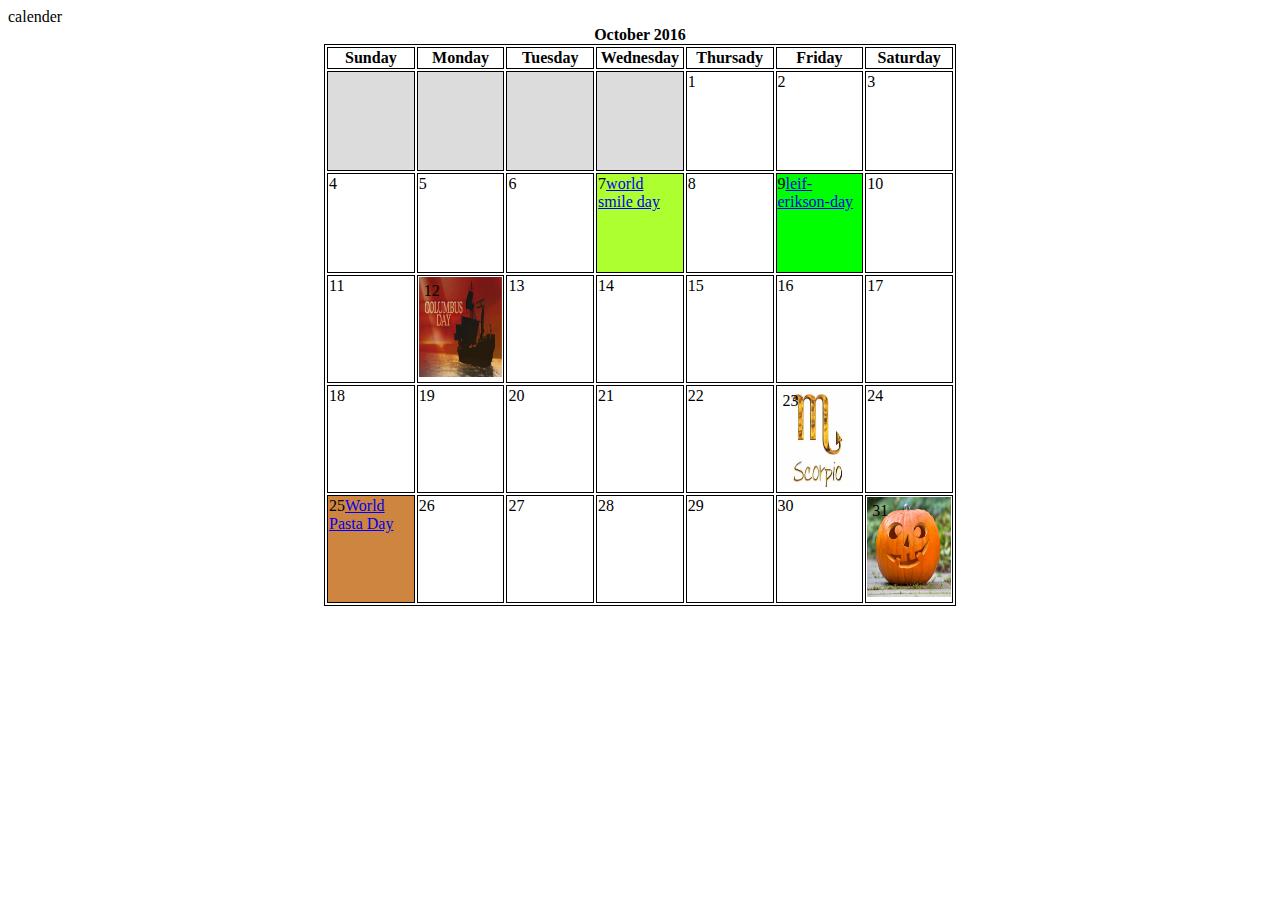
<file: index.html>
<!DOCTYPE html>
<html>

<head>
    <tittle>calender</title>
        <meta charset="utf-8" />
        <style>
            table,
            th,
            td {
                table-layout: fixed;
                border: 1px solid black;
            }
            
            td {
                vertical-align: top;
                text-align: left;
            }
            
            .container {
                position: relative;
                text-align: center;
                color: black;
            }
            
            .top-left {
                position: absolute;
                top: 6px;
                left: 6px;
            }
        </style>
</head>

<body>
    <table style="width: 50%" align="center" ;>
        <caption><b>October 2016</b>
        </caption>


        <tr>
            <th>Sunday</th>
            <th>Monday</th>
            <th>Tuesday</th>
            <th>Wednesday</th>
            <th>Thursady</th>
            <th>Friday</th>
            <th>Saturday</th>
        </tr>

        <tr style="height:100px">
            <td bgcolor="gainsboro "></td>
            <td bgcolor="gainsboro "></td>
            <td bgcolor="gainsboro "></td>
            <td bgcolor="gainsboro "></td>
            <td>1</td>
            <td>2</td>
            <td>3</td>
        </tr>

        <tr style="height:100px">
            <td>4</td>
            <td>5</td>
            <td>6</td>
            <td bgcolor="greenyellow ">7<a href="https://www.worldsmileday.com/">world smile day</a></td>
            <td>8</td>
            <td bgcolor="lime ">9<a href="https://www.timeanddate.com/holidays/us/leif-erikson-day">leif-erikson-day</a></td>
            <td>10</td>
        </tr>

        <tr style="height:100px">
            <td>11</td>
            <td class="container"><img src="images/Happy-Columbus-Day-Greeting-Card.jpg" alt="thanksgiving" width="100%" height="100px"><span class="top-left">12</span></td>
            <td>13</td>
            <td>14</td>
            <td>15</td>
            <td>16</td>
            <td>17</td>
        </tr>

        <tr style="height:100px">
            <td>18</td>
            <td>19</td>
            <td>20</td>
            <td>21</td>
            <td>22</td>
            <td class="container"><img src="images/m.jpg" alt="M scorpio" width="100%" height="100px">
                <span class="top-left">23</span></td>

            <td>24</td>
        </tr>

        <tr style="height:100px">
            <td bgcolor="peru ">25<a href="https://www.daysoftheyear.com/days/world-pasta-day/" alt="worldpastaday">World Pasta Day</a>
            </td>
            <td>26</td>
            <td>27</td>
            <td>28</td>
            <td>29</td>
            <td>30</td>
            <td class="container"><img src="images/pumpkin.jpeg " alt="halloween pumpkin" width="100%" height="100px">
                <div class="top-left">31</div>
            </td>

        </tr>



    </table>
</body>

</html>
</file>
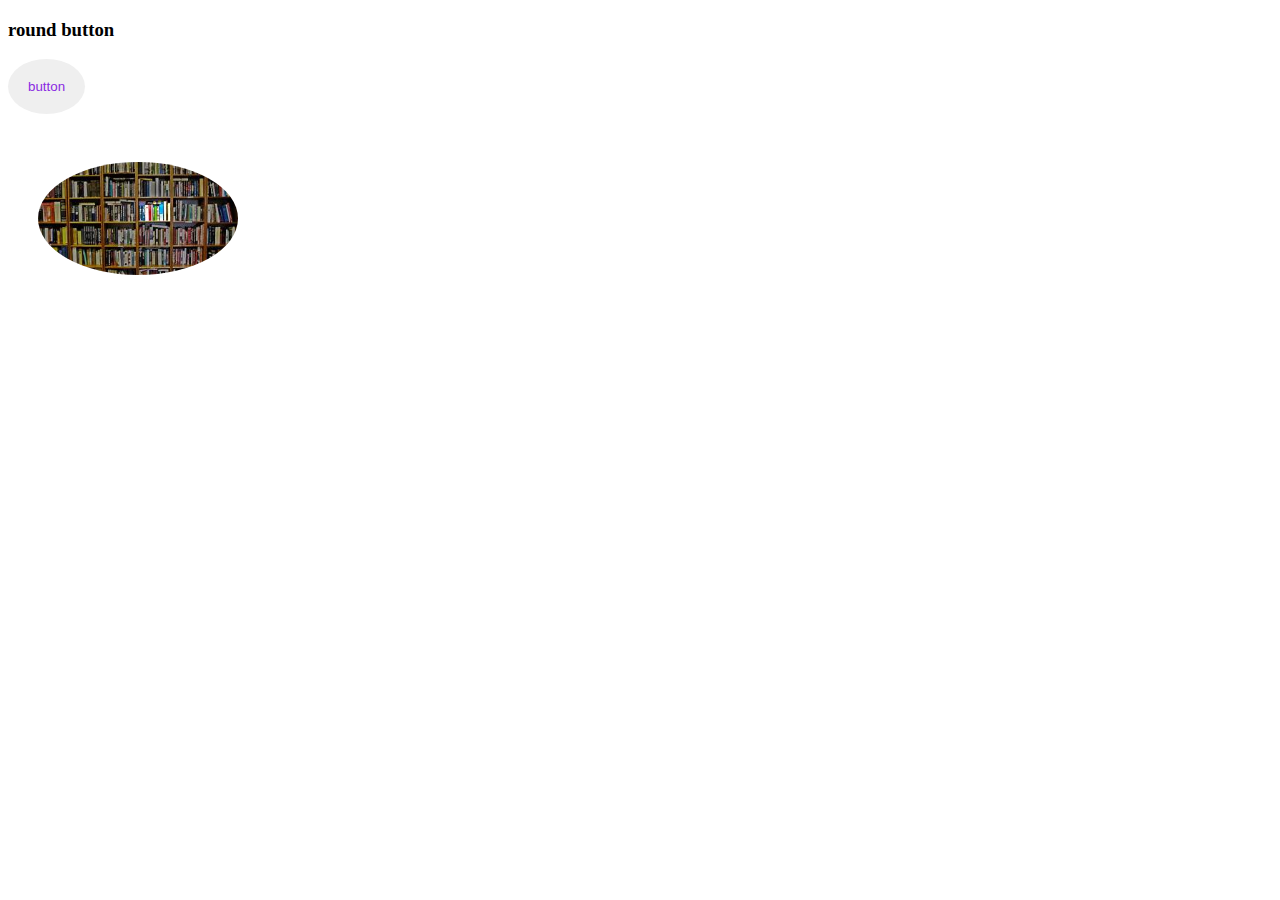
<file: round button.html>
<!doctype html>
<html>

<head>
    <meta charset="utf-8" />


</head>

<body>
    <h3>round button</h3>
    <button style="border-radius: 50%; color:blueviolet; padding:20px; border: none;">button</button>
    </br>
    </br>
    <img src="images/library.jpg" alt="library" style="border-radius:50%; width:200px; padding:30px;" />
</body>

</html>
</file>
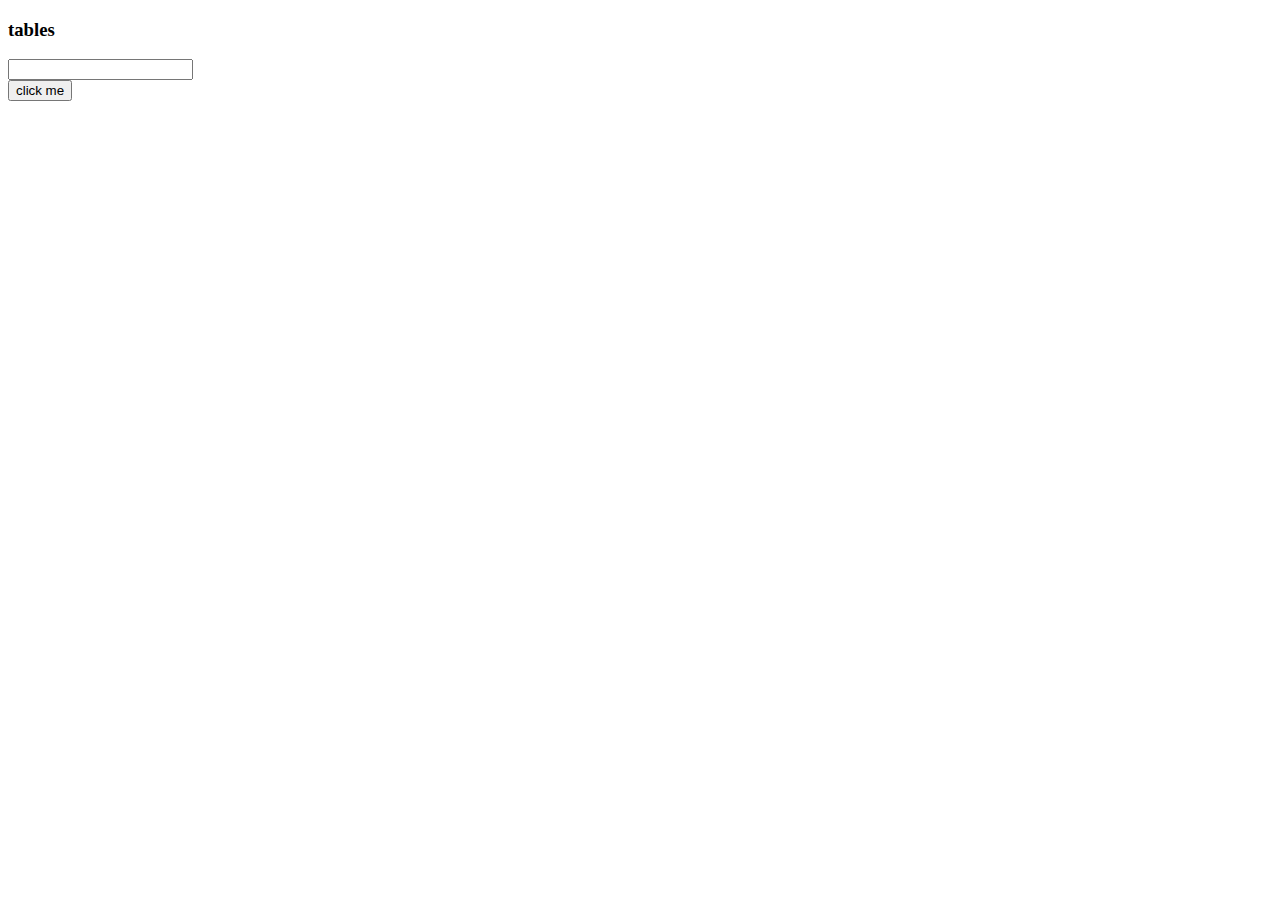
<file: tables.html>
<!doctype html>
<html>

<head>
    <title>table</title>
</head>

<body>
    <h3>tables</h3>
    <form>
        <input id="val" type="text">
    </form>
    <button type="button" onclick="tab()">click me</button>
    <p id="ss"></p>
    <script>
        function tab() {
            var x = document.getElementById("val").value;
            var i;
            var z = "";
            for (i = 1; i <= 10; i++) {

                z += x + "*" + i + "=" + (x * i) + "<br>";

                document.getElementById("ss").innerHTML = z

            }
        }
    </script>

</body>

</html>
</file>
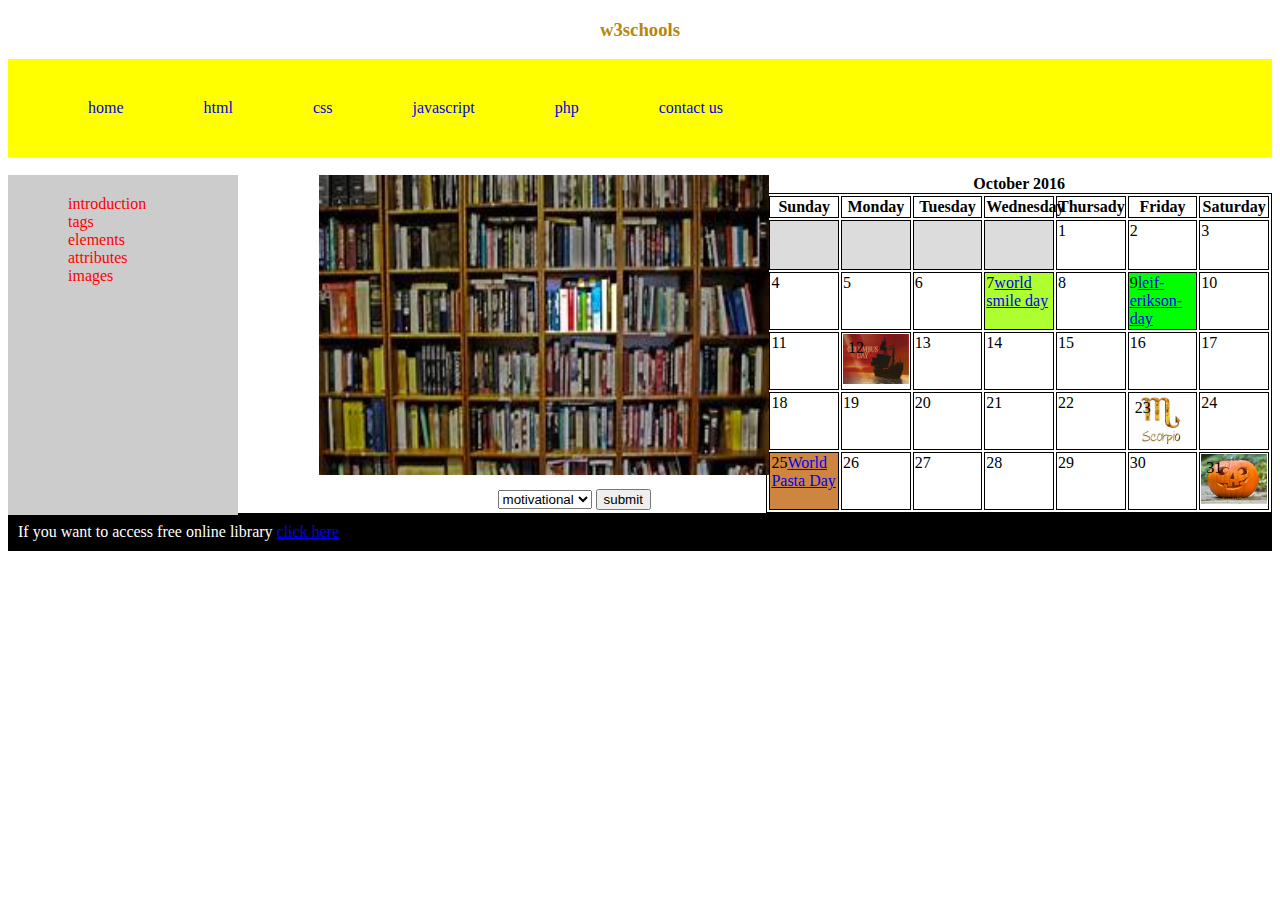
<file: toptoolbar.html>
<!doctype html>
<html lang-us>

<head>
    <meta charset="utf-8" />
    <title>navigationbar
    </title>
    <style>
        .ul {
            list-style-type: none;
            margin: 0;
            overflow: hidden;
            background-color: yellow;
        }
        
        .li {
            padding: 20px;
            float: left;
        }
        
        .li a {
            text-align: center;
            text-decoration: none;
        }
        
        .li a:hover {
            background-color: azure;
        }
        
        .nav {
            float: left;
            width: 15%;
            height: 300px;
            background: #ccc;
            padding: 20px;
            list-style-type: none;
        }
        
        .nav ul {
            padding: 40px;
            background-color: darkcyan;
        }
        
        .nava {
            text-decoration: none;
            padding: 20px;
            margin: 20px;
            color: red;
        }
        
        form {
            margin-left: 250px;
            padding: 10px;
        }
        
        table,
        th,
        td {
            border: 1px solid black;
            table-layout: fixed;
        }
        
        td {
            vertical-align: top;
            text-align: left;
        }
        
        .container {
            position: relative;
            text-align: center;
            height: 50px;
        }
        
        .top-left {
            position: absolute;
            top: 6px;
            left: 6px;
        }
        
        footer {
            padding: 10px;
            color: white;
            background-color: black;
        }
    </style>
</head>

<body>

    <h3 style="text-align: center; color:darkgoldenrod;">w3schools</h3>
    <div>
        <ul class="ul">
            <li class="li"><a href="#home" class="li a" class="#li a:hover">home</a>
            </li>
            <li class="li"><a href="#html" class="li a" class="#li a:hover">html</a>
            </li>
            <li class="li"> <a href="#css" class="li a" class="#li a:hover">css</a>
            </li>
            <li class="li"><a href="#js" class="li a" class="#li a:hover">javascript</a>
            </li>
            <li class="li"><a href="#php" class="li a" class="#li a:hover">php</a>
            </li>
            <li class="li"><a href="#contactus" class="li a" class="#li a:hover">contact us</a></li>

        </ul>
    </div>
    <br/>
    <div>
        <section>

            <nav class="nav">

                <li><a href="#introduction" class="nava">introduction</a></li>
                <li><a href="#tags" class="nava">tags</a></li>
                <li><a href="#elements" class="nava">elements</a></li>
                <li><a href="#attributes" class="nava">attributes</a></li>
                <li><a href="#images" class="nava">images</a></li>

                </ul>

            </nav>
        </section>
    </div>
    <div>
        <div style='float:left'>
            <img src="images/library.jpg" alt="library" style='margin-left:18%;float:top; width:450px; height:300px;' />




            <form>
                <select name="books">
                        <option value="motivational">motivational</option>
                            <option value="spiritual">spiritual</option>
                                <option value="crime">crime</option>
                                    <option value="horror">horror</option>
                                        <option value="fiction">fiction</option>
                                            </select>
                <input type="submit" value="submit">

            </form>
        </div>


        <div>

            <table width="40%" style='margin-left:60%;float:top;'>
                <caption><b>October 2016</b>
                </caption>


                <tr>
                    <th>Sunday</th>
                    <th>Monday</th>
                    <th>Tuesday</th>
                    <th>Wednesday</th>
                    <th>Thursady</th>
                    <th>Friday</th>
                    <th>Saturday</th>
                </tr>

                <tr style="height:50px">
                    <td bgcolor="gainsboro "></td>
                    <td bgcolor="gainsboro "></td>
                    <td bgcolor="gainsboro "></td>
                    <td bgcolor="gainsboro "></td>
                    <td>1</td>
                    <td>2</td>
                    <td>3</td>
                </tr>

                <tr style="height:50px">
                    <td>4</td>
                    <td>5</td>
                    <td>6</td>
                    <td bgcolor="greenyellow ">7<a href="https://www.worldsmileday.com/">world smile day</a></td>
                    <td>8</td>
                    <td bgcolor="lime ">9<a href="https://www.timeanddate.com/holidays/us/leif-erikson-day">leif-erikson-day</a></td>
                    <td>10</td>
                </tr>

                <tr style="height:50px">
                    <td>11</td>
                    <td class="container"><img src="images/Happy-Columbus-Day-Greeting-Card.jpg" alt="thanksgiving" width="100%" height="50px"><span class="top-left">12</span></td>
                    <td>13</td>
                    <td>14</td>
                    <td>15</td>
                    <td>16</td>
                    <td>17</td>
                </tr>

                <tr style="height:50px">
                    <td>18</td>
                    <td>19</td>
                    <td>20</td>
                    <td>21</td>
                    <td>22</td>
                    <td class="container"><img src="images/m.jpg" alt="M scorpio" width="100%" height="50px">
                        <span class="top-left">23</span></td>

                    <td>24</td>
                </tr>

                <tr style="height:50px">
                    <td bgcolor="peru ">25<a href="https://www.daysoftheyear.com/days/world-pasta-day/" alt="worldpastaday">World Pasta Day</a>
                    </td>
                    <td>26</td>
                    <td>27</td>
                    <td>28</td>
                    <td>29</td>
                    <td>30</td>
                    <td class="container"><img src="images/pumpkin.jpeg " alt="halloween pumpkin" width="100%" height="50px">
                        <div class="top-left">31</div>
                    </td>

                </tr>



            </table>


        </div>
    </div>
    <footer>
        If you want to access free online library <a href="https://www.bookrix.com/books.html" alt="online library">click here</a>
    </footer>




</body>

</html>
</file>
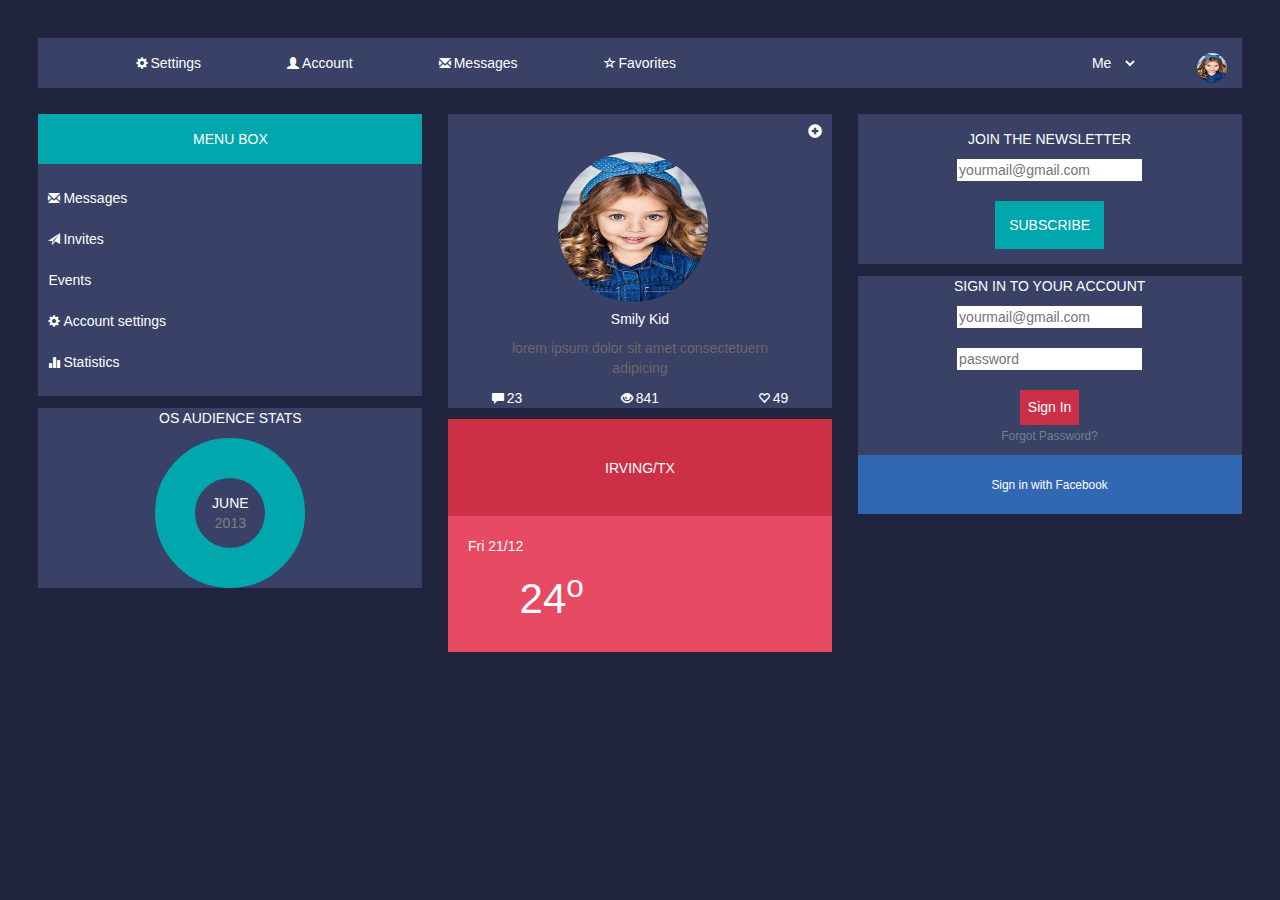
<file: work_page.html>
<!doctype html>
<html lang="en-us">

<head>
    <meta charset="utf-8" />
    <meta name="viewport" content="width=device-width, initial-scale=1.0" />

    <link rel="stylesheet" href="work_page.css" />
    <link rel="stylesheet" href="https://maxcdn.bootstrapcdn.com/bootstrap/3.3.7/css/bootstrap.min.css">
    <link rel="stylesheet" href="http://fontawesome.io/icons/ ">
    <title>work_page</title>
    <style>

    </style>
</head>

<body style="background-color: #20243F;">
    <div>
        <nav>
            <a href="#"><span class="glyphicon glyphicon-cog" style="font-size: 12px; padding-right: 3px;"></span>Settings</a>
            <a href="#"><span class="glyphicon glyphicon-user" style="font-size: 12px; padding-right: 3px;"></span>Account</a>
            <a href="#"><span class="glyphicon glyphicon-envelope" style="font-size: 12px; padding-right: 3px;"></span>Messages</a>
            <a href="#"><span class="glyphicon glyphicon-star-empty" style="font-size: 12px; padding-right: 3px;"></span>Favorites</a>
            <img src="images/kid.jpg" alt="smiling kid" />
            <form>
                <select class="dropdown" name="options">
                            <option value="me ">Me</option>
                            <option value="settimgs ">settings</option>
                            <option value="myprofile ">my profile</option>
                            <option value="signout">sign out</option>
                            
                </select>
            </form>
        </nav>
    </div>
    <div class="container1">
        <div class="aa ">
            <div class="sidemenu ">
                <header class="back ">MENU BOX</header>
                <menu>
                    <a href="# "><span class="glyphicon glyphicon-envelope" style="font-size: 12px; padding-right: 3px;"></span>Messages</a>
                    <a href="# "><span class="glyphicon glyphicon-send" style="font-size: 12px; padding-right: 3px;"></span>Invites</a>
                    <a href="# ">Events</a>
                    <a href="# "><span class="glyphicon glyphicon-cog" style="font-size: 12px; padding-right: 3px;"></span>Account settings</a>
                    <a href="# "><span class="glyphicon glyphicon-stats" style="font-size: 12px; padding-right: 3px;"></span>Statistics</a>
                </menu>

            </div>

        </div>
        <div class="dd">

            <p style="text-align: center; color:white; ">
                OS AUDIENCE STATS</p>

            <button class="button1 ">JUNE <span style="color: gray; ">2013</span></button>


        </div>
    </div>
    <div class="container2">
        <div class="bb ">
            <span class="glyphicon glyphicon-plus-sign" style="float:right; right:10px; top: 10px; background-color: #394165; border: 1px #394165;"></span>
            <img src="images/kid.jpg " alt="smiling kid " />
            <h5>Smily Kid</h5>
            <p>lorem ipsum dolor sit amet consectetuern adipicing</p>

            <table width="100%">
                <tr>
                    <th></th>
                    <th></th>
                    <th></th>
                </tr>
                <tr>
                    <td><span class="glyphicon glyphicon-comment" style="font-size: 12px; padding-right: 3px; border: 1px slategray;"></span>23</td>
                    <td><span class="glyphicon glyphicon-eye-open" style="font-size: 12px; padding-right: 3px;"></span>841</td>
                    <td><span class="glyphicon glyphicon-heart-empty" style="font-size: 12px; padding-right: 3px;"></span>49</td>
                </tr>
            </table>
        </div>
        <div class="ee">
            <header>IRVING/TX</header>
            <main>
                <p>Fri 21/12</p>
                <h1 style="margin-left: 15%; font-size: 300%;">24<sup>o</sup></h1>
            </main>

        </div>
    </div>
    <div class="container3">
        <div class="cc ">
            <p>JOIN THE NEWSLETTER</p>
            <form>
                <input placeholder="yourmail@gmail.com " class="email" type="email " name="email ">
                <br />
                <br />

            </form>
            <button>SUBSCRIBE</button>
        </div>
        <div class="ff">
            <p>SIGN IN TO YOUR ACCOUNT</p>
            <form>
                <input placeholder="yourmail@gmail.com " class="email" type="email" name="email">
                <br />
                <br />
                <input class="email" type="password " name="password " placeholder="password ">
            </form>
            <br />
            <button>Sign In</button>
            <p><small class="small">Forgot Password?</small></p>
            <footer style="background-color:#3267B2; padding:5%; overflow: hidden;"><small>Sign in with Facebook</small></footer>


        </div>
    </div>



</body>

</html>
</file>
<file: work_page.css>
.container1 {
        float: left;
        width: 30%;
        height: auto;
        margin-right: 2%;
        margin-left: 3%;
    }
    
    .container2 {
        display: inline-block;
        width: 30%;
        height: auto;
        margin-right: 2%;
    }
    
    .container3 {
        float: right;
        width: 30%;
        height: auto;
        margin-right: 3%;
    }
    
    body {
        background-color: #20243F;
    }
    
    nav {
        background-color: #394166;
        padding: 15px;
        margin-top: 3%;
        margin-bottom: 2%;
        margin-left: 3%;
        margin-right: 3%;
    }
    
    nav a {
        text-decoration: none;
        color: white;
        padding-left: 2%;
        margin-left: 5%;
    }
    
    a:hover {
        background-color: rgb(199, 44, 116);
        text-decoration: none;
    }
    
    nav img {
        float: right;
        border-radius: 50%;
        height: 30px;
        width: 30px;
    }
    
    nav form {
        float: right;
        margin-right: 5%;
        background-color: #394166;
        width: auto;
        color: white;
    }
    
    .dropdown {
        background-color: #394166;
        color: white;
        border: 0;
        width: 50px;
    }
    
    .aa {
        background-color: #394166;
        height: auto;
        overflow: hidden;
        margin-bottom: 3%;
    }
    
    .bb {
        height: auto;
        background-color: #394166;
        margin-bottom: 3%;
        text-align: center;
        color: white;
    }
    
    .cc {
        height: auto;
        background-color: #394166;
        margin-bottom: 3%;
        text-align: center;
        padding: 15px;
        color: white;
    }
    
    .dd {
        height: 70%;
        background-color: #394166;
        text-align: center;
    }
    
    .ee {
        height: auto;
        background-color: #394166;
        color: white;
    }
    
    .ff {
        height: auto;
        background-color: #394166;
        text-align: center;
        color: white;
    }
    
    .sidemenu {
        height: auto;
    }
    
    .sidemenu menu {
        padding-inline-start: 0px;
    }
    
    .sidemenu a {
        background-color: #394166;
        text-decoration: none;
        color: white;
        padding: 10px;
        margin-top: 1px;
        width: justify;
        display: block;
        border-bottom-color: black;
    }
    
    .back {
        background-color: #00A7AD;
        width: 100%;
        color: white;
        text-align: center;
        padding: 15px;
    }
    
    .button1 {
        height: 150px;
        width: 150px;
        border-radius: 50%;
        border: 40px solid #00A7AD;
        text-align: center;
        background-color: #394166;
        color: white;
    }
    
    .bb img {
        border-radius: 50%;
        height: 150px;
        width: 150px;
        margin-top: 10%;
    }
    
    .bb p {
        color: rgb(109, 103, 103);
        padding-left: 10%;
        padding-right: 10%
    }
    
    .cc form {
        color: gray;
        text-align: center;
    }
    
    .cc button {
        background-color: #00A7AD;
        color: white;
        padding: 4%;
        border: 0;
    }
    
    .email {
        color: rgb(216, 199, 199);
        border: none;
    }
    
    .ee header {
        background-color: #CD2F46;
        text-align: center;
        padding: 10%;
    }
    
    .ee main {
        background-color: #E84A63;
        height: 65%;
        padding: 20px;
    }
    
    .ff button {
        background-color: #CD2F46;
        border: none;
        padding: 2%;
    }
    
    .small {
        color: slategrey;
    }
    
    table,
    th,
    td {
        border-collapse: collapse;
        border: 1px gray;
    }
</file>
